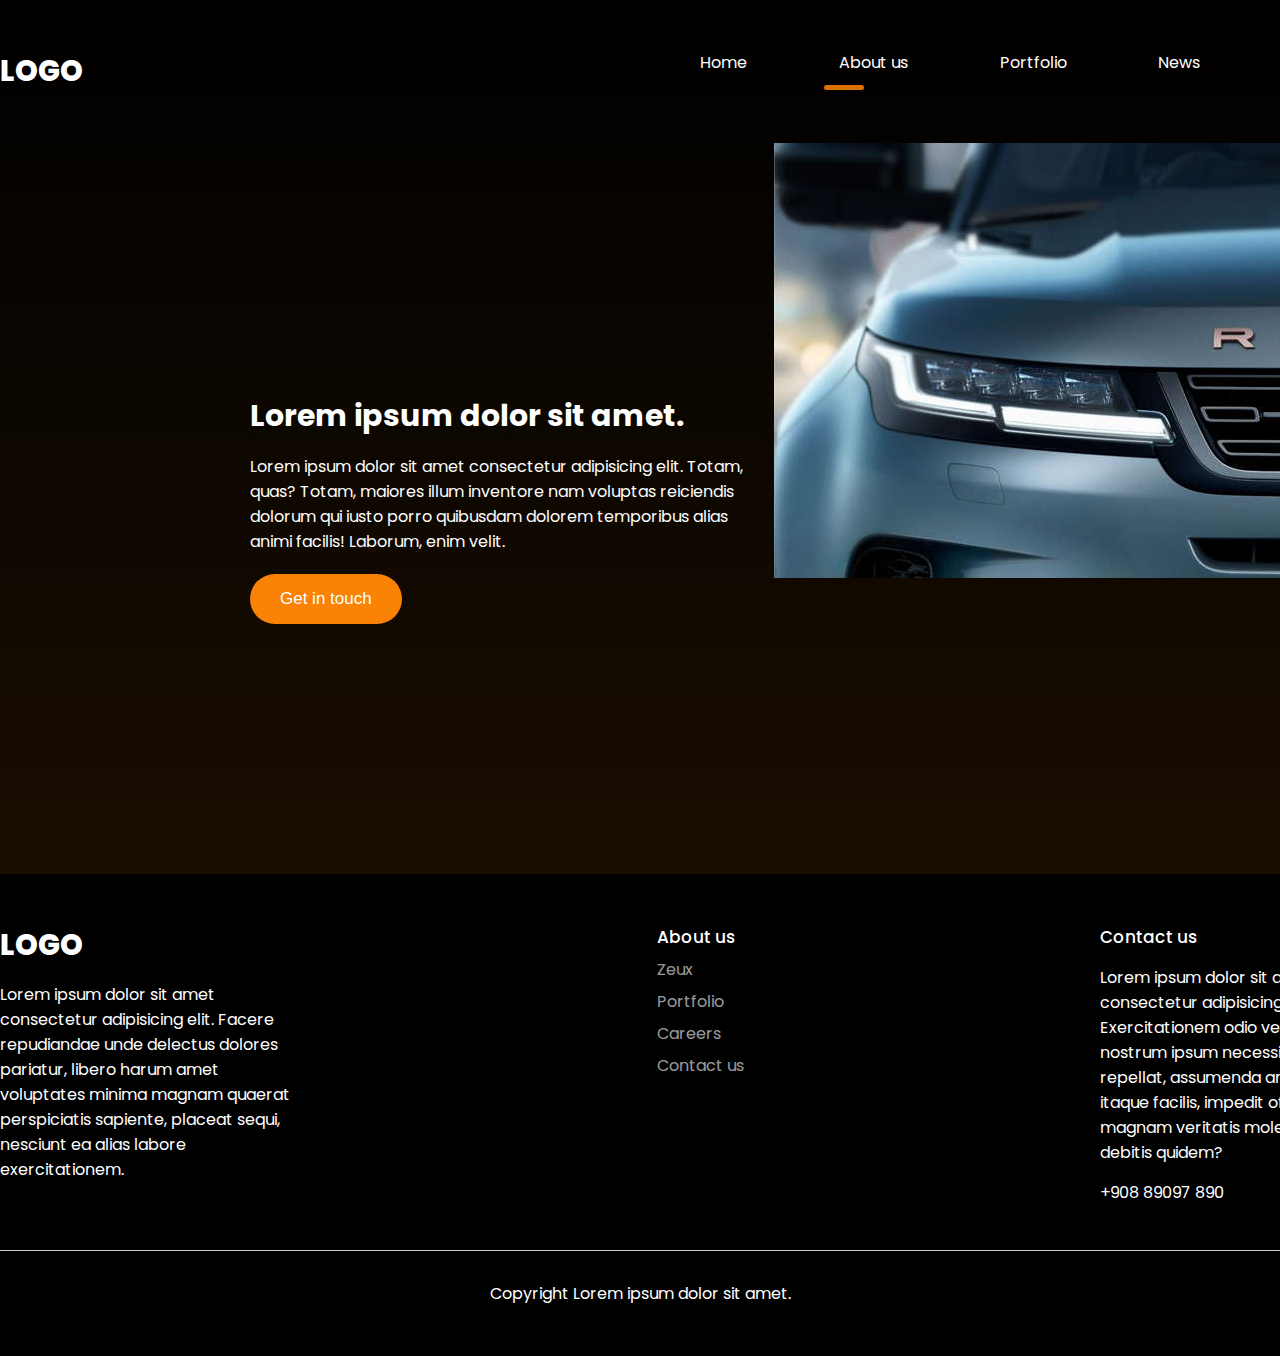
<file: about.html>
<!DOCTYPE html>
<html lang="en">

<head>
  <meta charset="UTF-8" />
  <meta name="viewport" content="width=device-width, initial-scale=1.0" />
  <title>Gime Website</title>
  <link rel="stylesheet" href="css/main.css" />
</head>

<body>
  <div class="wrapper">
    <header class="container">
      <span class="logo">logo</span>
      <nav>
        <ul>
          <li><a href="index.html">Home</a></li>
          <li class="active"><a href="about.html">About us</a></li>
          <li><a href="#">Portfolio</a></li>
          <li><a href="#">News</a></li>
          <li class="btn"><a href="#">Contacts</a></li>
        </ul>
      </nav>
    </header>

    <div class="hero-about container">
      <div class="info">
        <h1>Lorem ipsum dolor sit amet.</h1>
        <p>Lorem ipsum dolor sit amet consectetur adipisicing elit. Totam, quas? Totam, maiores illum inventore nam
          voluptas reiciendis dolorum qui iusto porro quibusdam dolorem temporibus alias animi facilis! Laborum, enim
          velit.</p>
        <button class="btn">Get in touch</button>
      </div>
      <img src="/img/BB1kXB7C.jpeg" alt="">
    </div>

  </div>



  <footer>
    <div class="blocks container">
      <div>
        <span class="logo">logo</span>
        <p>Lorem ipsum dolor sit amet consectetur adipisicing elit. Facere repudiandae unde delectus dolores pariatur,
          libero harum amet voluptates minima magnam quaerat perspiciatis sapiente, placeat sequi, nesciunt ea alias
          labore exercitationem.</p>
      </div>
      <div>
        <h4>About us</h4>
        <ul>
          <li>Zeux</li>
          <li>Portfolio</li>
          <li>Careers</li>
          <li>Contact us</li>
        </ul>
      </div>
      <div>
        <h4>Contact us</h4>
        <p>Lorem ipsum dolor sit amet consectetur adipisicing elit. Exercitationem odio velit voluptates nostrum ipsum
          necessitatibus repellat, assumenda amet pariatur itaque facilis, impedit officia ipsa magnam veritatis
          molestias voluptas debitis quidem?</p>
        <p>+908 89097 890</p>
      </div>
    </div>
    <hr>
    <p>Copyright Lorem ipsum dolor sit amet.</p>
  </footer>

  <script>
    function chackEmail() {
      let email = document.querySelector("#emailField").value;
      if (!email.includes("@")) alert('no character @');
      else if (!email.includes(".")) alert('no character .');
      else alert("Ok!");
    }
  </script>
</body>

</html>
</file>
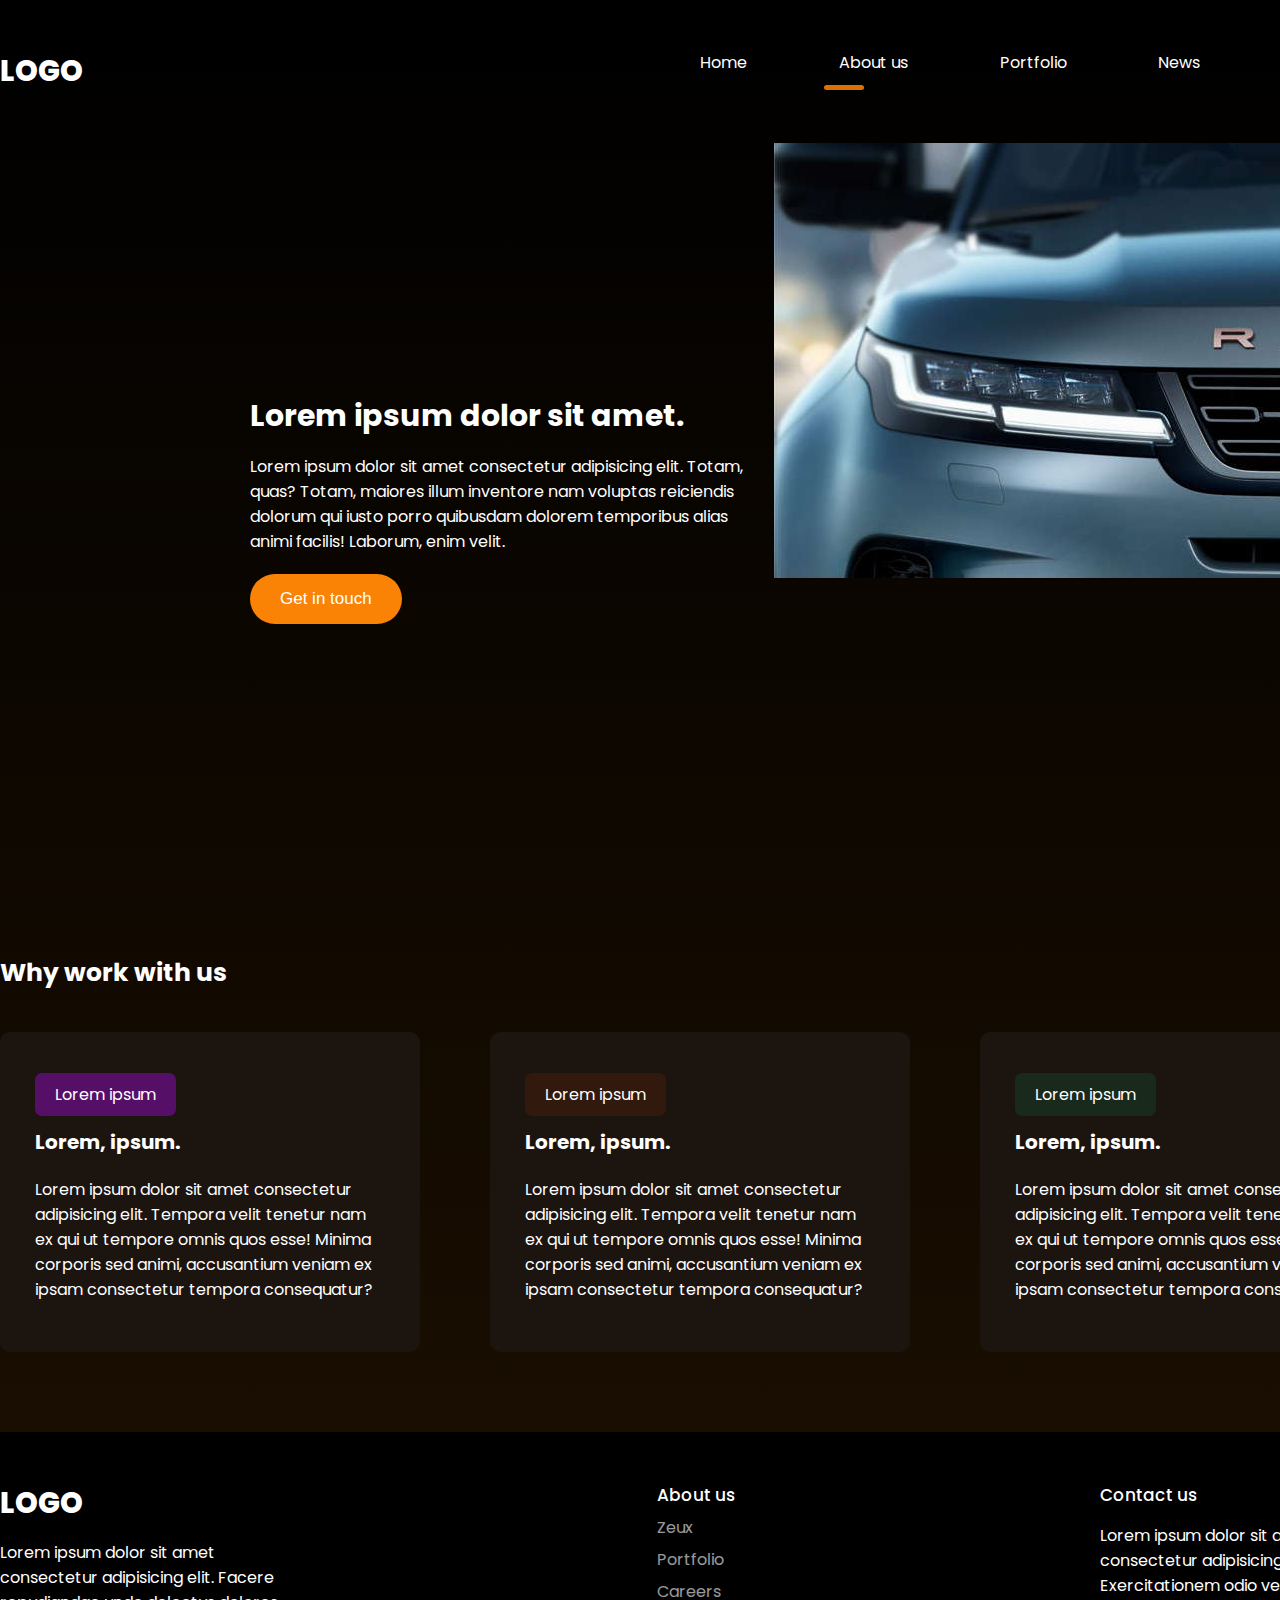
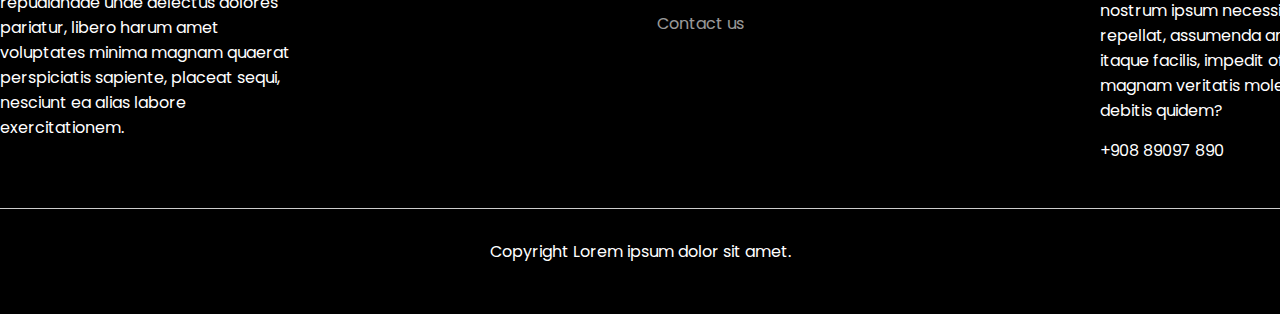
<file: public/about.html>
<!DOCTYPE html>
<html lang="en">
  <head>
    <meta charset="UTF-8" />
    <meta name="viewport" content="width=device-width, initial-scale=1.0" />
    <title>Gime Website</title>
    <link rel="stylesheet" href="../css/main.css" />
  </head>

  <body>
    <div class="wrapper">
      <header class="container">
        <span class="logo">logo</span>
        <nav>
          <ul>
            <li><a href="../index.html">Home</a></li>
            <li class="active"><a href="#">About us</a></li>
            <li><a href="#">Portfolio</a></li>
            <li><a href="#">News</a></li>
            <li class="btn"><a href="contacts.html">Contacts</a></li>
          </ul>
        </nav>
      </header>

      <div class="hero-about container">
        <div class="info">
          <h1>Lorem ipsum dolor sit amet.</h1>
          <p>
            Lorem ipsum dolor sit amet consectetur adipisicing elit. Totam,
            quas? Totam, maiores illum inventore nam voluptas reiciendis dolorum
            qui iusto porro quibusdam dolorem temporibus alias animi facilis!
            Laborum, enim velit.
          </p>
          <button class="btn">Get in touch</button>
        </div>
        <img src="../img/BB1kXB7C.jpeg" alt="" />
      </div>

      <div class="container work">
        <h2>Why work with us</h2>
        <div class="blocks">
          <div class="block">
            <span class="badge purple">Lorem ipsum</span>
            <h3>Lorem, ipsum.</h3>
            <p>
              Lorem ipsum dolor sit amet consectetur adipisicing elit. Tempora
              velit tenetur nam ex qui ut tempore omnis quos esse! Minima
              corporis sed animi, accusantium veniam ex ipsam consectetur
              tempora consequatur?
            </p>
          </div>
          <div class="block">
            <span class="badge brown">Lorem ipsum</span>
            <h3>Lorem, ipsum.</h3>
            <p>
              Lorem ipsum dolor sit amet consectetur adipisicing elit. Tempora
              velit tenetur nam ex qui ut tempore omnis quos esse! Minima
              corporis sed animi, accusantium veniam ex ipsam consectetur
              tempora consequatur?
            </p>
          </div>
          <div class="block">
            <span class="badge green">Lorem ipsum</span>
            <h3>Lorem, ipsum.</h3>
            <p>
              Lorem ipsum dolor sit amet consectetur adipisicing elit. Tempora
              velit tenetur nam ex qui ut tempore omnis quos esse! Minima
              corporis sed animi, accusantium veniam ex ipsam consectetur
              tempora consequatur?
            </p>
          </div>
        </div>
      </div>
    </div>

    <footer>
      <div class="blocks container">
        <div>
          <span class="logo">logo</span>
          <p>
            Lorem ipsum dolor sit amet consectetur adipisicing elit. Facere
            repudiandae unde delectus dolores pariatur, libero harum amet
            voluptates minima magnam quaerat perspiciatis sapiente, placeat
            sequi, nesciunt ea alias labore exercitationem.
          </p>
        </div>
        <div>
          <h4>About us</h4>
          <ul>
            <li>Zeux</li>
            <li>Portfolio</li>
            <li>Careers</li>
            <li>Contact us</li>
          </ul>
        </div>
        <div>
          <h4>Contact us</h4>
          <p>
            Lorem ipsum dolor sit amet consectetur adipisicing elit.
            Exercitationem odio velit voluptates nostrum ipsum necessitatibus
            repellat, assumenda amet pariatur itaque facilis, impedit officia
            ipsa magnam veritatis molestias voluptas debitis quidem?
          </p>
          <p>+908 89097 890</p>
        </div>
      </div>
      <hr />
      <p>Copyright Lorem ipsum dolor sit amet.</p>
    </footer>
  </body>
</html>
</file>
<file: css/main.css>
@import url("https://fonts.googleapis.com/css2?family=Poppins:ital,wght@0,100;0,200;0,300;0,400;0,500;0,600;0,700;0,800;0,900;1,100;1,200;1,300;1,400;1,500;1,600;1,700;1,800;1,900&display=swap");

* {
  margin: 0;
  padding: 0;
}

body {
  font-family: "Poppins", sans-serif;
  font-weight: 400;
  color: #fff;
  font-size: 16px;
  background: #000;
}

a {
  text-decoration: none;
}

img {
  max-width: 100%;
}

.wrapper {
  background: linear-gradient(180deg,
      rgba(0, 0, 0, 1) 0%,
      rgba(26, 14, 1, 1) 100%);
  width: 100%;
  overflow-x: hidden;
}

.container {
  width: 1400px;
  margin: 0 auto;
}

header {
  padding: 50px 0;
}

header .logo,
footer .blocks .logo {
  text-transform: uppercase;
  font-size: 29px;
  font-weight: 800;
}

header nav {
  float: right;
  width: 50%;
}

header nav ul {
  list-style: none;
  display: flex;
  justify-content: space-between;
  z-index: 2;
  position: relative;
}

header nav ul li {
  display: inline-block;
}

header nav ul li a {
  color: #fff;
}

header nav ul li.active::after {
  content: "";
  display: block;
  width: 40px;
  height: 5px;
  background: #dc7000;
  border-radius: 10px;
  position: relative;
  top: 10px;
  left: -15px;
}

header nav ul li:not(.active):not(.btn) a:hover {
  border-bottom: 5px solid #dc7000;
}

header nav ul li.btn a,
.email .block button {
  background: #fa9021;
  padding: 9px 17px;
  border-radius: 5px;
  transition: all 500ms ease;
}

header nav ul li.btn a:hover,
.email .block button:hover {
  background: #a02604;
}

.hero {
  padding-bottom: 100px;
  position: relative;
  z-index: 1;
}

.hero--info {
  width: 530px;
  padding-top: 70px;
}

.hero--info h2 {
  color: #e87d0e;
  font-size: 20px;
  font-weight: 600;
}

.hero--info h1 {
  font-size: 50px;
  font-weight: 600;
}

.hero--info p {
  font-weight: 500;
  line-height: 170%;
  margin: 30px 0;
}

.hero--info .btn,
.hero-about .info .btn {
  background: #fa8305;
  color: #fff;
  border-radius: 50px;
  padding: 15px 30px;
  border: 0;
  transition: all 500ms ease;
  font-size: 17px;
}

.hero--info .btn:hover,
.hero-about .info .btn:hover {
  cursor: pointer;
  transform: scale(1.1);
}

.hero--info img {
  position: absolute;
  top: 100px;
  right: 0;
}

.trending {
  padding-top: 50px;
}

.trending h3 {
  font-weight: 600;
  font-size: 31px;
}

.trending .see-all,
.projects .see-all {
  color: #fff;
  background: #252110;
  border-radius: 5px;
  padding: 12px 23px;
  float: right;
  display: block;
  transition: all 500ms ease;
}

.trending .see-all:hover,
.projects .see-all:hover {
  transform: scale(1.1);
}

.trending .games {
  display: flex;
  justify-content: space-between;
  width: 100%;
  padding: 50px 0;
}

.trending .games span {
  display: block;
  text-align: center;
  margin-top: 20px;
}

.trending .games span img {
  position: relative;
  top: 5px;
  margin-right: 7px;
}

.big-text {
  padding: 50px 0;
  font-size: 25px;
  font-weight: 600;
  text-align: center;
  width: 800px;
}

.banner {
  padding: 80px 0;
}

.banner h3 {
  font-size: 30px;
  font-weight: 600;
  margin-bottom: 30px;
}

.banner p {
  line-height: 170%;
  margin-bottom: 30px;
  width: 550px;
}

.banner img {
  width: 100%;
  margin-bottom: 30px;
}

.features {
  background: url("../img/BB1kXB7C.jpg") no-repeat center center fixed;
  background-size: cover;
  padding: 80px 0;
}

.features h3,
.features p {
  margin-bottom: 20px;
  text-align: center;
  max-width: 800px;
  margin-left: auto;
  margin-right: auto;
}

.features h3 {
  font-size: 30px;
}

.features .info {
  display: flex;
  justify-content: center;
  flex-wrap: wrap;
}

.features .info .block {
  text-align: center;
  width: 20%;
  margin: 30px 2%;
}

.features .info .block img {
  margin-bottom: 15px;
}

.projects {
  padding: 100px 0;
}

.projects h3 {
  font-size: 30px;
  text-align: center;
}

.projects p {
  margin: 40px 0;
  text-align: center;
}

.projects .images {
  display: flex;
  justify-content: space-around;
  margin-bottom: 25px;
  border-radius: 10px;
}

.projects img {
  border-radius: 10px;
}

.projects .see-all {
  float: none;
  width: 60px;
  text-align: center;
  margin: 0 auto;
}

.email {
  padding-bottom: 120px;
}

.email h3 {
  margin-top: 60px;
  font-size: 30px;
}

.email .block {
  background: #1c140f;
  margin-top: 30px;
  border-radius: 10px;
  padding: 40px 3%;
  width: 94%;
  display: flex;
  justify-content: space-between;
  align-items: center;
}

.email .block h4 {
  font-size: 30px;
  font-weight: 500;
}

.email .block p {
  width: 500px;
}

.email .block input {
  background: #fff;
  outline: none;
  border: 0;
  border-radius: 5px;
  width: 380px;
  font-family: "Poppins", sans-serif;
  font-weight: 400;
  padding: 20px 30px;
  position: relative;
  right: -100px;
  z-index: 1;
  padding-right: 120px;
}

.email .block input::placeholder {
  color: #898989;
}

.email .block button {
  cursor: pointer;
  border: 0;
  padding: 13px 17px;
  position: relative;
  z-index: 2;
  color: #fff;
}

footer {
  background: #000;
  padding: 50px 0;
}

footer .blocks {
  display: flex;
  justify-content: space-between;
}

footer .blocks p {
  width: 300px;
  margin: 15px 0;
}

footer .blocks h4 {
  font-weight: 500;
  font-size: 17px;
}

footer .blocks ul {
  list-style: none;
}

footer .blocks ul li {
  margin-top: 7px;
  opacity: 0.6;
}

footer hr {
  margin: 30px 0;
  border: 0;
  height: 0.6px;
  background: #ccc;
}

footer>p {
  text-align: center;
}

.hero-about {
  position: relative;
}

.hero-about .info {
  width: 500px;
  padding: 250px;
}

.hero-about .info h1 {
  margin-bottom: 15px;
  font-size: 30px;
}

.hero-about .info .btn {
  margin-top: 20px;
}

.hero-about img {
  position: absolute;
  right: -150px;
  top: 0;
}

.work {
  padding: 80px 0;
}

.work h2 {
  font-size: 25px;
  margin-bottom: 40px;
}

.work .blocks {
  display: flex;
  justify-content: space-between;
}

.work .blocks .block {
  width: 25%;
  border-radius: 10px;
  padding: 50px 35px;
  background: #1C140F;
}

.work .blocks .block h3 {
  font-size: 20px;
  margin: 20px 0;
}

.work .blocks .block .badge {
  border-radius: 7px;
  padding: 10px 20px;
}

.work .blocks .block .badge.purple {
  background: #560F67;
}

.work .blocks .block .badge.brown {
  background: #31190D;
}

.work .blocks .block .badge.green {
  background: #192A1D;
}

.hero-contacts h1 {
  text-align: center;
  margin-top: 70px;
  margin-bottom: 30px;
  font-size: 33px;
}

.hero-contacts p {
  text-align: center;
}

.hero-contacts img {
  width: 70%;
  margin: 80px 15%;
}

.feedback {
  padding: 70px 0;
  background: #1C140F;
}

.feedback h2 {
  text-align: center;
  font-weight: 500;
  font-size: 30px;
}

.feedback p {
  text-align: center;
  margin-top: 10px;
}

.feedback form {
  margin: 80px auto;
  width: 600px;
}

.feedback form .inline {
  display: flex;
  justify-content: space-between;
}

.feedback form .inline>div {
  width: 50%;
}

.feedback form label {
  color: #4F4F4F;
  font-size: 14px;
}

.feedback form input,
.feedback form textarea {
  background: #2C2420;
  border-radius: 10px;
  border: 0.6px solid #CECECE;
  display: block;
  width: 90%;
  padding: 15px 10px;
  outline: none;
  color: #fff;
  margin-top: 7px;
  margin-bottom: 20px;
}

.feedback form .one-line {
  width: 95%;
}

.feedback form textarea {
  resize: none;
  height: 200px;
}

.feedback form button {
  background: #dc7000;
  border-radius: 5px;
  border: 0;
  float: right;
  cursor: pointer;
  color: #fff;
  padding: 15px 36px;
  transition: all 50ms ease;
}

.feedback form button:hover {
  background: #b01414;
}
</file>
